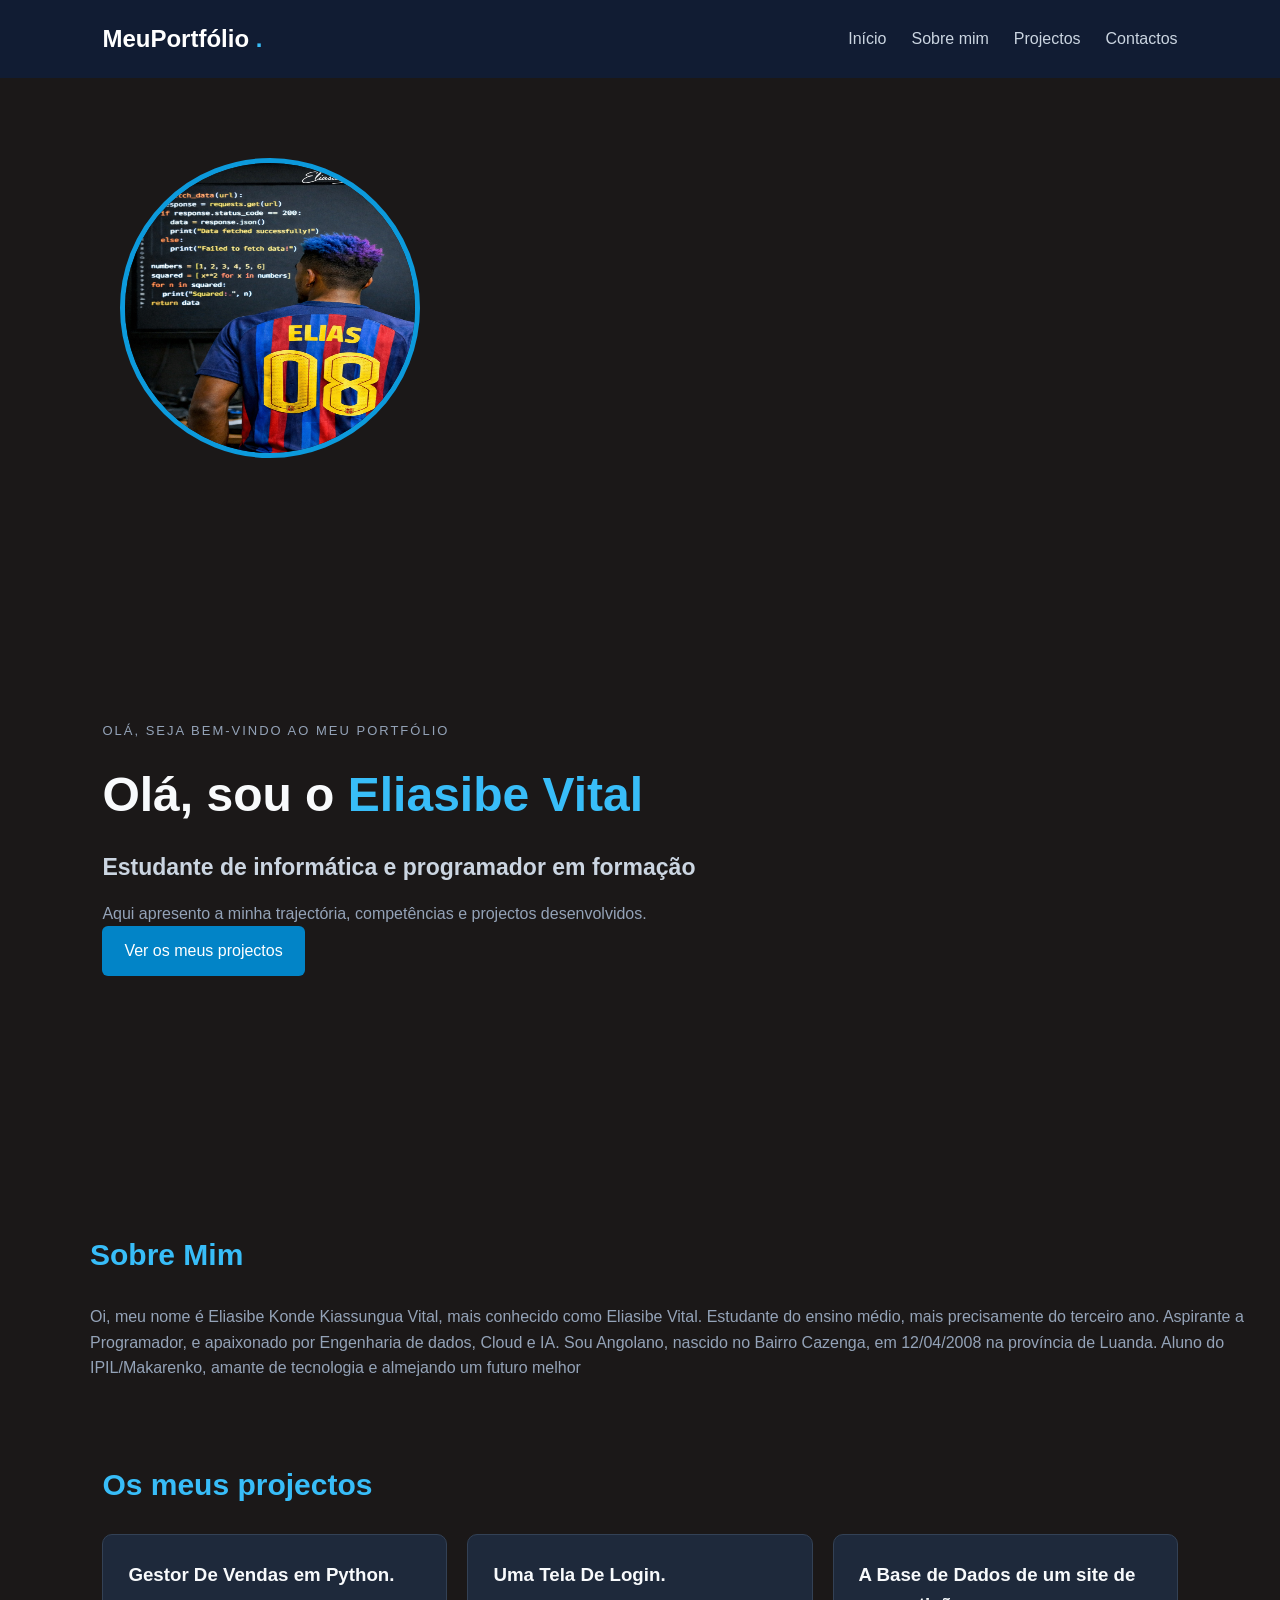
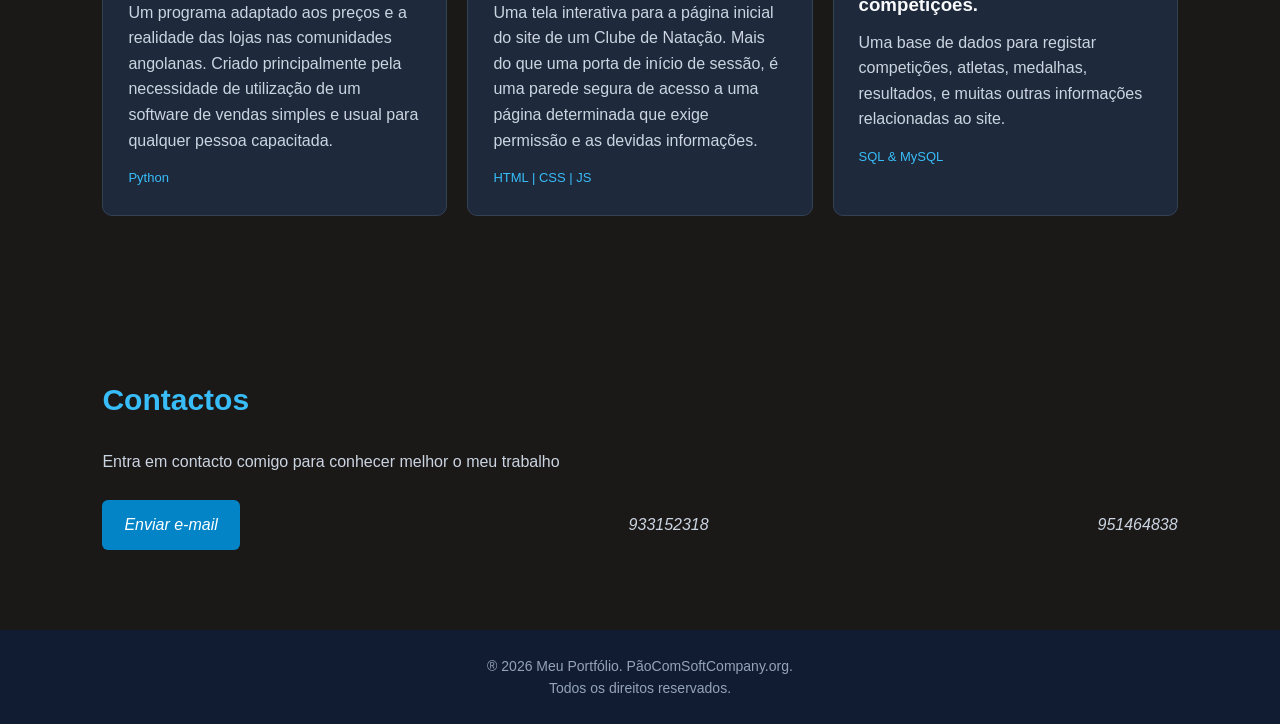
<file: index.html>
<!DOCTYPE html>
<html lang="en">
<head>
    <meta charset="UTF-8">
    <meta name="viewport" content="width=device-width, initial-scale=1.0">
    <title>MeuPortfólio</title>
</head>
<link rel="stylesheet" href="port_style.css">
<body>
    <header>
        <nav class="navbar">
            <a href="#" class="logo">MeuPortfólio
                <span>.</span>
            </a>
            <ul class="nav-links">
                <li><a href="#inicio">Início</a></li>
                <li><a href="#usr_cnt">Sobre mim</a></li>
                <li><a href="#projectos">Projectos</a></li>
                <li><a href="#contacto">Contactos</a></li>
            </ul>
        </nav>
    </header>
    <main>
        <div class="img">
            <img src="08.png" alt="imagem do autor" class="ft">
        </div>
        <section id="inicio" class="hero">
            <div class="hero-content">
                <p class="subtitle">OLÁ, SEJA BEM-VINDO AO MEU PORTFÓLIO</p>
                <h1>Olá, sou o <span>Eliasibe Vital</span></h1>
                <h2>Estudante de informática e programador em formação</h2>
                <p>
                    Aqui apresento a minha trajectória, competências e projectos desenvolvidos.

                </p>
                <a href="#projectos" class="btn">Ver os meus projectos</a>
            </div>
        </section>
        <section class="usr_cnt" id="usr_cnt">
            <h2>Sobre Mim</h2>
            <div class="user_content">
                <article>
                    <p>Oi, meu nome é Eliasibe Konde Kiassungua Vital, mais conhecido como Eliasibe Vital. Estudante do ensino médio, mais precisamente do terceiro ano. Aspirante a Programador, e apaixonado por Engenharia de dados, Cloud e IA. Sou Angolano, nascido no Bairro Cazenga, em 12/04/2008 na província de Luanda. Aluno do IPIL/Makarenko, amante de tecnologia e almejando um futuro melhor</p>
                </article>
            </div>
        </section>
        <section id="projectos" class="section">
            <h2>Os meus projectos</h2>
            <div class="projects-container">
                <article class="project-card">
                    <h3>Gestor De Vendas em Python.</h3>
                    <p>Um programa adaptado aos preços e a realidade das lojas nas comunidades angolanas. Criado principalmente pela necessidade de utilização de um software de vendas simples e usual para qualquer pessoa capacitada.</p>
                    <span>Python</span>
                </article>
                <article class="project-card">
                    <h3>Uma Tela De Login.</h3>
                    <p>Uma tela interativa para a página inicial do site de um Clube de Natação. Mais do que uma porta de início de sessão, é uma parede segura de acesso a uma página determinada que exige permissão e as devidas informações.</p>
                    <span>HTML | CSS | JS</span>
                </article>
                <article class="project-card">
                    <h3> A Base de Dados de um site de competições.</h3>
                    <p>Uma base de dados para registar competições, atletas, medalhas, resultados, e muitas outras informações relacionadas ao site.</p>
                    <span>SQL & MySQL</span>
                </article>
            </div>
        </section>
        <section id="contacto" class="section">
            <h2>Contactos</h2>
            <p>Entra em contacto comigo para conhecer melhor o meu trabalho</p><br>
            
            <address class="add">
            <p>
                <a href="vitaleliasibe@gmail.com" class="btn">Enviar e-mail</a>
            </p>
            <p>
            933152318
        </p> 
        <p>
            951464838
        </p>
        </address>
        </section>
    </main>
    <footer>
        <p>&reg; 2026 Meu Portfólio. PãoComSoftCompany.org. <br> Todos os direitos reservados.</p>
    </footer>
    <script src="port_script.js"></script>
</body>
</html>
</file>
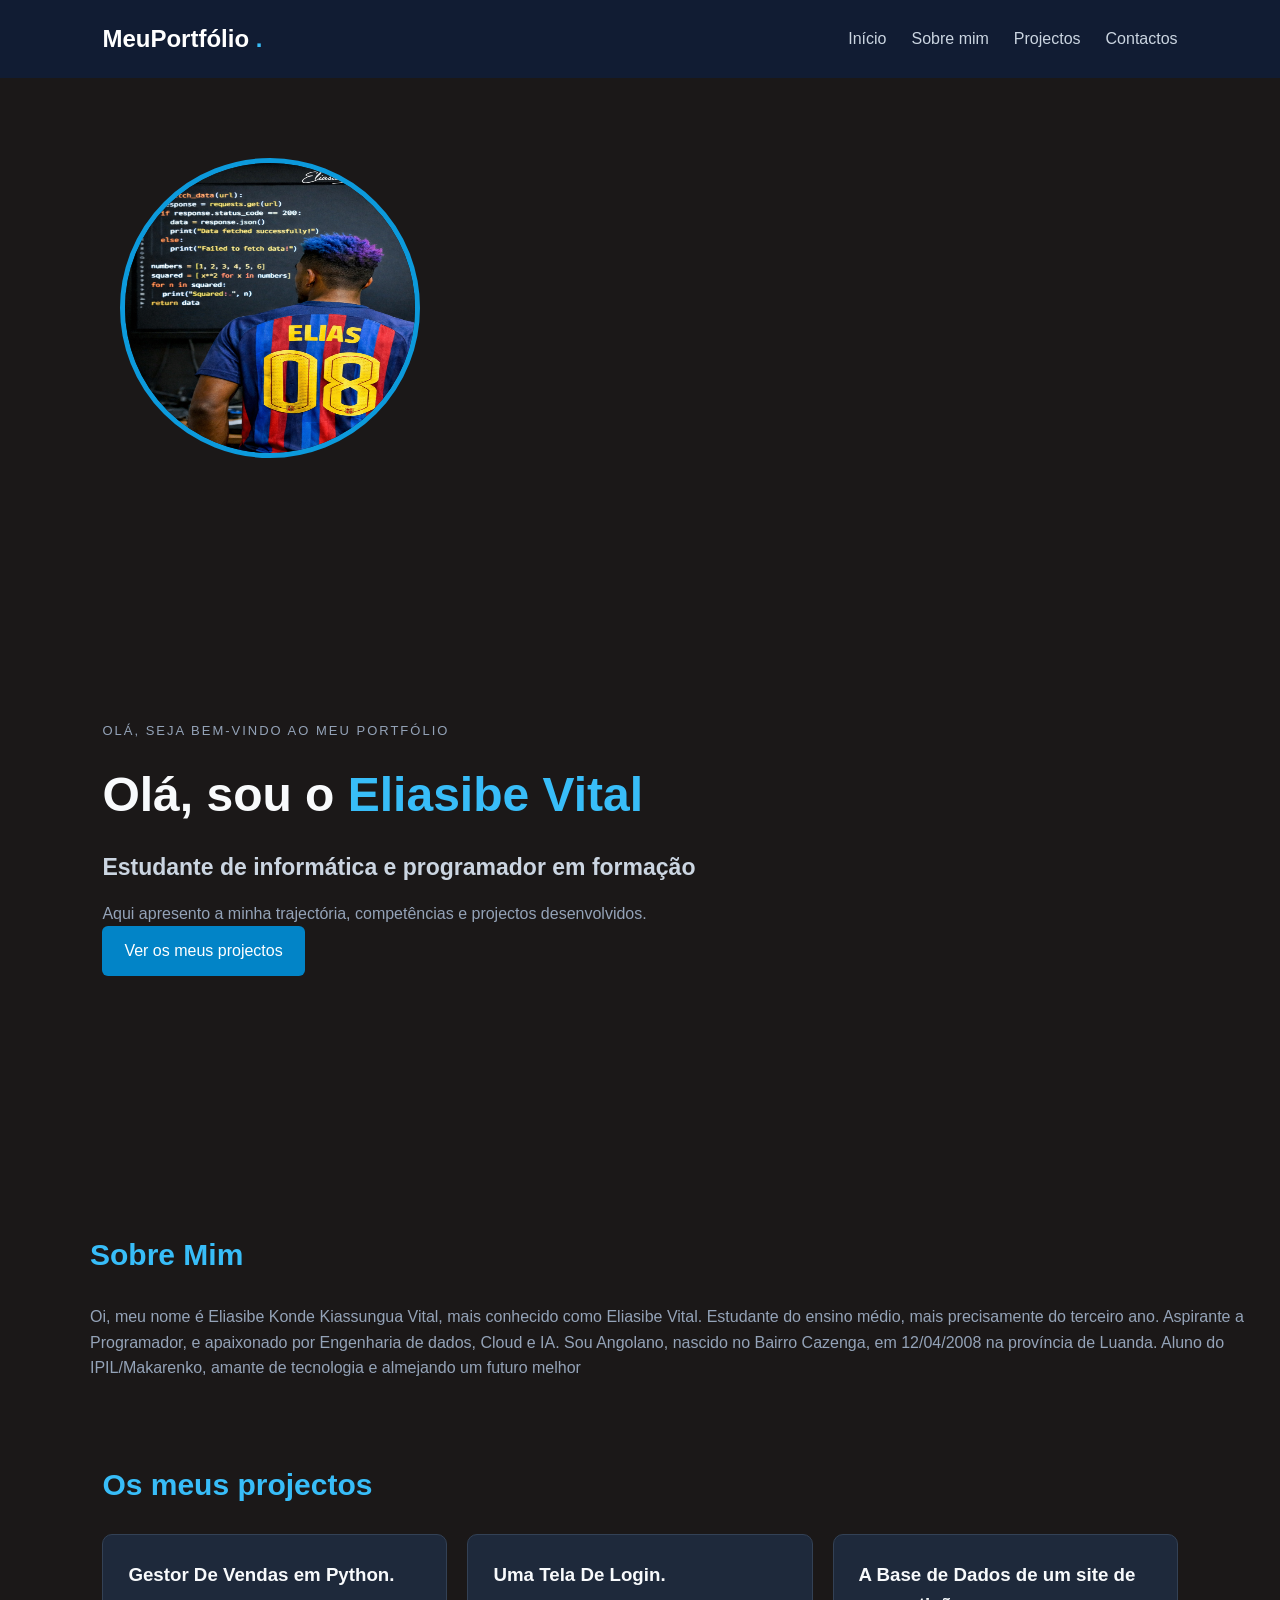
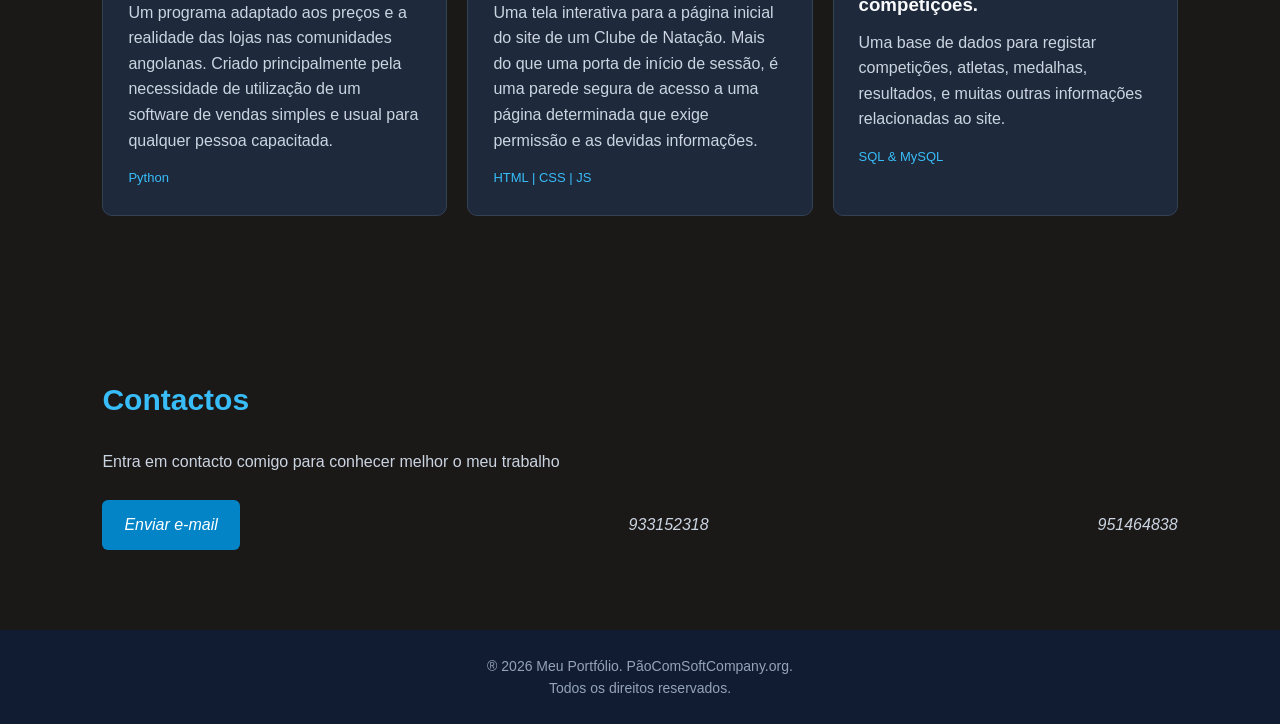
<file: port.html>
<!DOCTYPE html>
<html lang="en">
<head>
    <meta charset="UTF-8">
    <meta name="viewport" content="width=device-width, initial-scale=1.0">
    <title>MeuPortfólio</title>
</head>
<link rel="stylesheet" href="port_style.css">
<body>
    <header>
        <nav class="navbar">
            <a href="#" class="logo">MeuPortfólio
                <span>.</span>
            </a>
            <ul class="nav-links">
                <li><a href="#inicio">Início</a></li>
                <li><a href="#usr_cnt">Sobre mim</a></li>
                <li><a href="#projectos">Projectos</a></li>
                <li><a href="#contacto">Contactos</a></li>
            </ul>
        </nav>
    </header>
    <main>
        <div class="img">
            <img src="08.png" alt="imagem do autor" class="ft">
        </div>
        <section id="inicio" class="hero">
            <div class="hero-content">
                <p class="subtitle">OLÁ, SEJA BEM-VINDO AO MEU PORTFÓLIO</p>
                <h1>Olá, sou o <span>Eliasibe Vital</span></h1>
                <h2>Estudante de informática e programador em formação</h2>
                <p>
                    Aqui apresento a minha trajectória, competências e projectos desenvolvidos.

                </p>
                <a href="#projectos" class="btn">Ver os meus projectos</a>
            </div>
        </section>
        <section class="usr_cnt" id="usr_cnt">
            <h2>Sobre Mim</h2>
            <div class="user_content">
                <article>
                    <p>Oi, meu nome é Eliasibe Konde Kiassungua Vital, mais conhecido como Eliasibe Vital. Estudante do ensino médio, mais precisamente do terceiro ano. Aspirante a Programador, e apaixonado por Engenharia de dados, Cloud e IA. Sou Angolano, nascido no Bairro Cazenga, em 12/04/2008 na província de Luanda. Aluno do IPIL/Makarenko, amante de tecnologia e almejando um futuro melhor</p>
                </article>
            </div>
        </section>
        <section id="projectos" class="section">
            <h2>Os meus projectos</h2>
            <div class="projects-container">
                <article class="project-card">
                    <h3>Gestor De Vendas em Python.</h3>
                    <p>Um programa adaptado aos preços e a realidade das lojas nas comunidades angolanas. Criado principalmente pela necessidade de utilização de um software de vendas simples e usual para qualquer pessoa capacitada.</p>
                    <span>Python</span>
                </article>
                <article class="project-card">
                    <h3>Uma Tela De Login.</h3>
                    <p>Uma tela interativa para a página inicial do site de um Clube de Natação. Mais do que uma porta de início de sessão, é uma parede segura de acesso a uma página determinada que exige permissão e as devidas informações.</p>
                    <span>HTML | CSS | JS</span>
                </article>
                <article class="project-card">
                    <h3> A Base de Dados de um site de competições.</h3>
                    <p>Uma base de dados para registar competições, atletas, medalhas, resultados, e muitas outras informações relacionadas ao site.</p>
                    <span>SQL & MySQL</span>
                </article>
            </div>
        </section>
        <section id="contacto" class="section">
            <h2>Contactos</h2>
            <p>Entra em contacto comigo para conhecer melhor o meu trabalho</p><br>
            
            <address class="add">
            <p>
                <a href="vitaleliasibe@gmail.com" class="btn">Enviar e-mail</a>
            </p>
            <p>
            933152318
        </p> 
        <p>
            951464838
        </p>
        </address>
        </section>
    </main>
    <footer>
        <p>&reg; 2026 Meu Portfólio. PãoComSoftCompany.org. <br> Todos os direitos reservados.</p>
    </footer>
    <script src="port_script.js"></script>
</body>
</html>
</file>
<file: port_style.css>
/*congigurações gerais*/
*{
    margin: 0;
    padding: 0;
    box-sizing: border-box;
    scroll-behavior: smooth;
}

body{
    font-family: Arial, sans-serif;
    background-color: rgb(27, 24, 24);
    color: #f8fafc;
    line-height: 1.6;
}
/*cnavegação*/

header {
    background-color: #111c33;
    padding: 20px 8%;
}
.navbar {
    display: flex;
    justify-content: space-between;
    align-items: center;
}
.logo {
    color: white;
    font-size: 24px;
    font-weight: bold;
    text-decoration: none;
}
.logo span {
    color: #38bdf8;
}
.nav-links {
    display: flex;
    gap: 25px;
    list-style: none;
}
.nav-links a {
    color: #cbd5e1;
    text-decoration: none;
    transition: 0.3s;
}
.nav-links a:hover {
    color: #38bdf8;
}
/*apresentação*/
.hero{
    min-height: 85vh;
    display: flex;
    align-items: center;
    padding: 60px 8%;
}
.hero-content {
    max-width: 700px;
  
}
.subtitle{
    color: #38bdf8;
    font-size: 13px;
    letter-spacing: 2px;
}

.hero h1 {
    font-size: 48px;
    margin: 15px 0;
}
.hero h1 span{
    color: #38bdf8;
}
.hero h2{
    color: #cbd5e1;
    font-size: 23px;
    margin-bottom: 15px;
}
.hero p{
    color: #94a3b8;
}
/*botões*/
.btn{
     display: inline-block;
     background-color: #0284c7; 
    padding: 12px 22px;
    color: white;
    
    border-radius: 6px;
    text-decoration: none;
    transition: 0.3s;  
}
.btn:hover{
    background-color: #0369a1;
    transform: translateY(-3px);
}
/*secções*/
.section{
    padding: 80px 8%;
}
.section h2{
    font-size: 30px;
    margin-bottom: 25px;
    color: #38bdf8;
}
.section p{
    color: #cbd5e1;
    max-width: 750px;
}
/*projectos*/
.projects-container{
    display: grid;
    grid-template-columns: repeat(auto-fit, minmax(230px, 1fr));
    gap: 20px;
}
.project-card {
    background-color: #1e293b;
    padding: 25px;
    border-radius: 10px;
    border: 1px solid #334155;
    transition: 0.3s;
}
.project-card:hover{
    color:#1e293b;
}
.project-card h3{
     margin-bottom: 10px;
}
.project-card span{
    display: inline-block;
    margin-top: 15px;
    color: #38bdf8;
    font-size: 13px;
}
/*rodapé*/
footer{
    text-align: center;
    padding: 25px;
    background-color: #111c33;
    color: #94a3b8;
    font-size: 14px; 
}
@media(max-width: 650px){
    .navbar{
        flex-direction: column;
        gap: 15px;
    }
    .nav-links{
    flex-wrap: wrap;
    justify-content: center;
    gap: 15px;
    }
    .hero h1{
        font-size: 34px;
    }
    .hero h2{
    font-size: 19px;
    }
}
.ft{
    border-radius: 200px;
    border: 5px solid rgb(12, 154, 220);
    justify-content: center;
    width: 300px;
    height: 300px;
    margin-top: 80px;
    margin-left: 120px;
    gap: 20px;
}
.user_content{
    justify-content: center;
    color: #94a3b8;
    flex-wrap: wrap;
}
.usr_cnt h2{
    font-size: 30px;
    margin-bottom: 25px;
    color: #38bdf8;
    padding-left: 0%;
}
.add{
    justify-content: space-between;
    display: flex;
  
    align-items: center;
}
.usr_cnt{
    margin-left: 90px;

}
</file>
